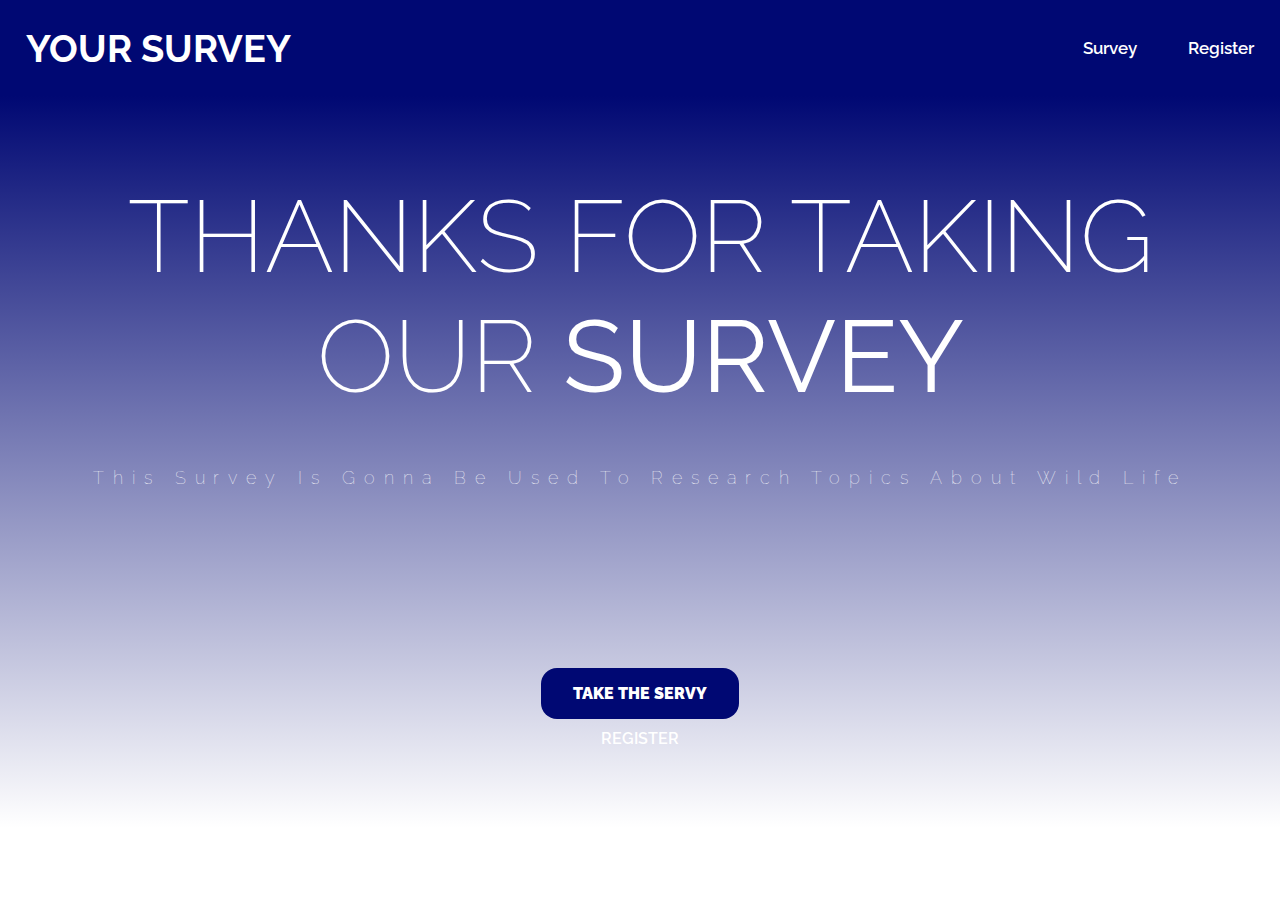
<file: index.html>
<!DOCTYPE html>
<html lang="en">
<head>
	<meta charset="UTF-8">
	<meta name="viewport" content="width=device-width, initial-scale=1.0">
	<title>Main page</title>
	<link rel="stylesheet" type="text/css" href="style.css">
	<link rel="preconnect" href="https://fonts.googleapis.com">
    <link rel="preconnect" href="https://fonts.gstatic.com" crossorigin>
    <link href="https://fonts.googleapis.com/css2?family=Raleway:wght@300;400;600&display=swap" rel="stylesheet">
</head>
<body>
	<div class="container">
		<div class="navbar">
			<header>
				<nav>
					<div class="container_nav_elements">
						<h1 class="logo">your survey</h1>
						<ul class="navList">
							<li><a href="Survey.html">Survey</a></li>
							<li><a href="Registration.html">Register</a></li>
						</ul>
					</div>
				</nav>
			</header>
		</div>

		<main class="landingPg">
			<div class="welcoming">
				<h1 id="welcoming_txt">Thanks for taking our <strong>survey</strong></h1>
				<p id="welcoming_p">this survey is gonna be used to research topics about wild life</p>
			</div>
			<div class="Buttons">
				<a href="Registration.html"><div id="takeBt"><strong>take the servy</strong></div></a>
				<a href="Survey.html" id="reg">register</a>
			</div>
		</main>

	</div>





	
<!-- <div class="container">
	
	<div class="navbar responsive-size">
		<header>
			<nav>
				<div class="container_nav_elements">
					<h1 class="uppercase">your survey</h1>
					<ul class="navList">
						<li><a href="Survey.html" class="bold">Survey</a></li>
						<li><a href="Registration.html" class="bold">Register</a></li>
					</ul>
				</div>
			</nav>
		</header>
	</div>

	<div class="main-content">
		<main>
			<div class="welcoming">
				<h1 id="welcoming_txt">Thanks for taking our <strong>survey</strong></h1>
				<p id="welcoming_p">this survey is gonna be used to research topics about wild life</p>
			</div>
			<div class="Buttons">
				<a href="Survey.html"><div id="takeBt"><strong>take the servy</strong></div></a>
				<a href="Registration.html" id="reg">register</a>
			</div>
		</main>

	</div>
</div>
 -->

</body>
</html>
</file>
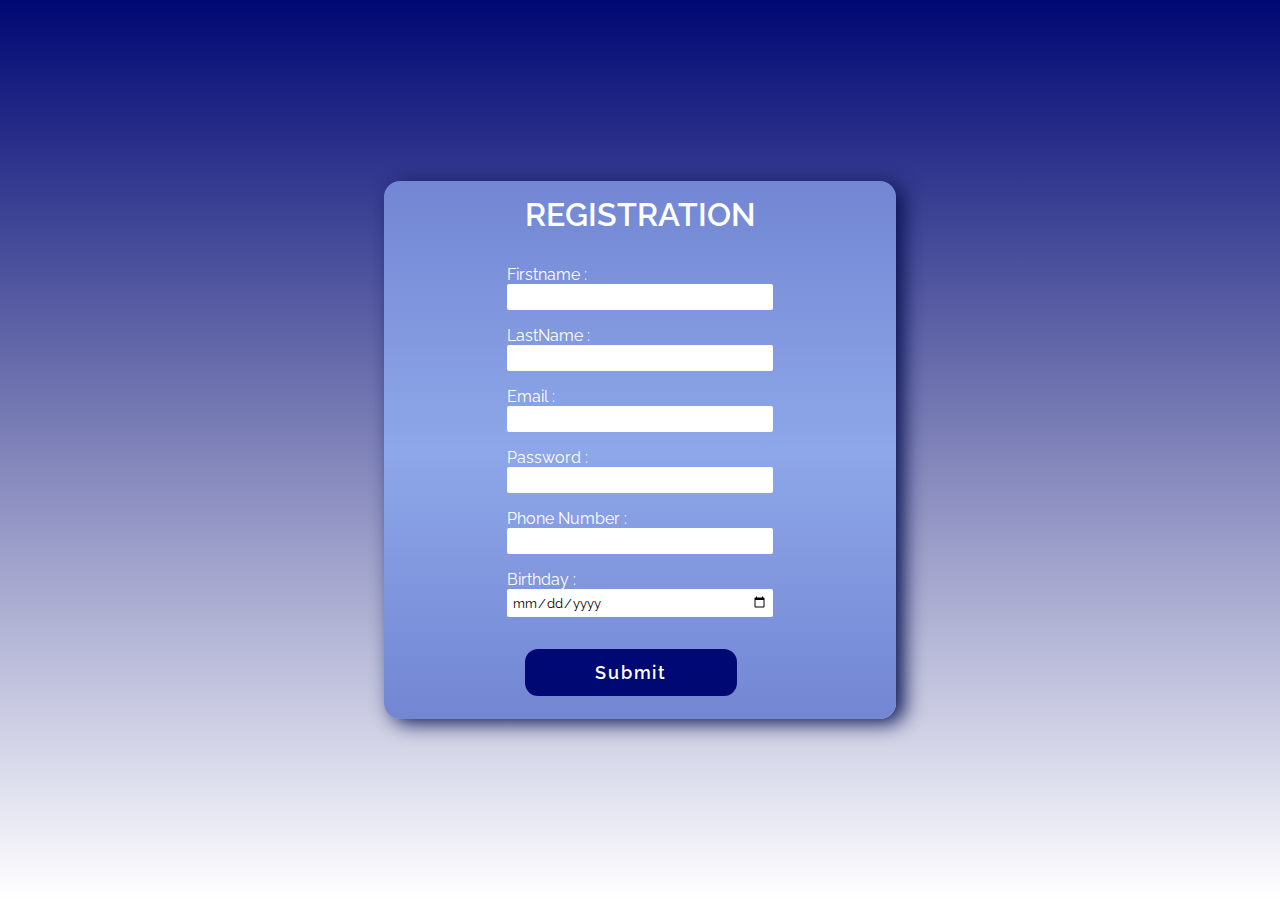
<file: Registration.html>
<!DOCTYPE html>
<html lang="en">
<head>
	<meta charset="UTF-8">
	<meta name="viewport" content="width=device-width, initial-scale=1.0">
	<title>Registration page</title>
	<link rel="stylesheet" type="text/css" href="registrationStyle.css">
	<link rel="preconnect" href="https://fonts.googleapis.com">
	<link rel="preconnect" href="https://fonts.gstatic.com" crossorigin>
	<link href="https://fonts.googleapis.com/css2?family=Raleway:wght@300;400;600&display=swap" rel="stylesheet">
</head>
<body>
	<div class="container">
		<div class="content">
			<main>
				<form>

					<h1>Registration</h1>

					<div class="formElement">
						<label for="Firstname">Firstname : </label>
						<input type="text" name="Firstname" id="Firstname">
					</div>

					<div class="formElement">
						<label for="Lastname">LastName : </label>
						<input type="text" name="Lastname" id="Lastname">
					</div>

					<div class="formElement">
						<label for="Email">Email : </label>
						<input type="text" name="Email" id="Email">
					</div>

					<div class="formElement">
						<label for="Password">Password : </label>
						<input type="Password" name="Password" id="Password">
					</div>

					<div class="formElement">
						<label for="Phone_Number">Phone Number : </label>
						<input type="tel" name="Phone_Number" id="Phone_Number">
					</div>

					<div class="formElement">
						<label for="Birthday">Birthday : </label>
						<input type="date" name="Birthday" id="Birthday">
					</div>

					<!-- <div class="formElement">
						<label >Gender : </label>
						
						<label for="male">male</label>
						<input type="radio" id="male" name="gender" value="male">
						<label for="female">female</label>
						<input type="radio" id="female" name="gender" value="female">
					</div>
					
					<div class="schoolContainer">
						<label>School : </label> 

						<select name="school">
							<option value="ENSAM">ENSAM</option>
							<option value="ENSA">ENSA</option>
							<option value="ENCG">ENCG</option>
							<option value="INSIAS">INSIAS</option>
							<option value="OTHER">OTHER</option>
						</select>
					</div>

					<div class="hobiesContainer">
						<label>Hobies : </label>

					    <input type="checkbox" name="Hobies" value="Riding">Riding<br>
					    <input type="checkbox" name="Hobies" value="boxing">Boxing<br>
					    <input type="checkbox" name="Hobies" value="reading">Reading<br>
					</div>
 -->
					<div class="buttons">
						<input type="submit">
					</div>


				</form>
			</main>
		</div>
	</div>

</body>
</html>
</file>
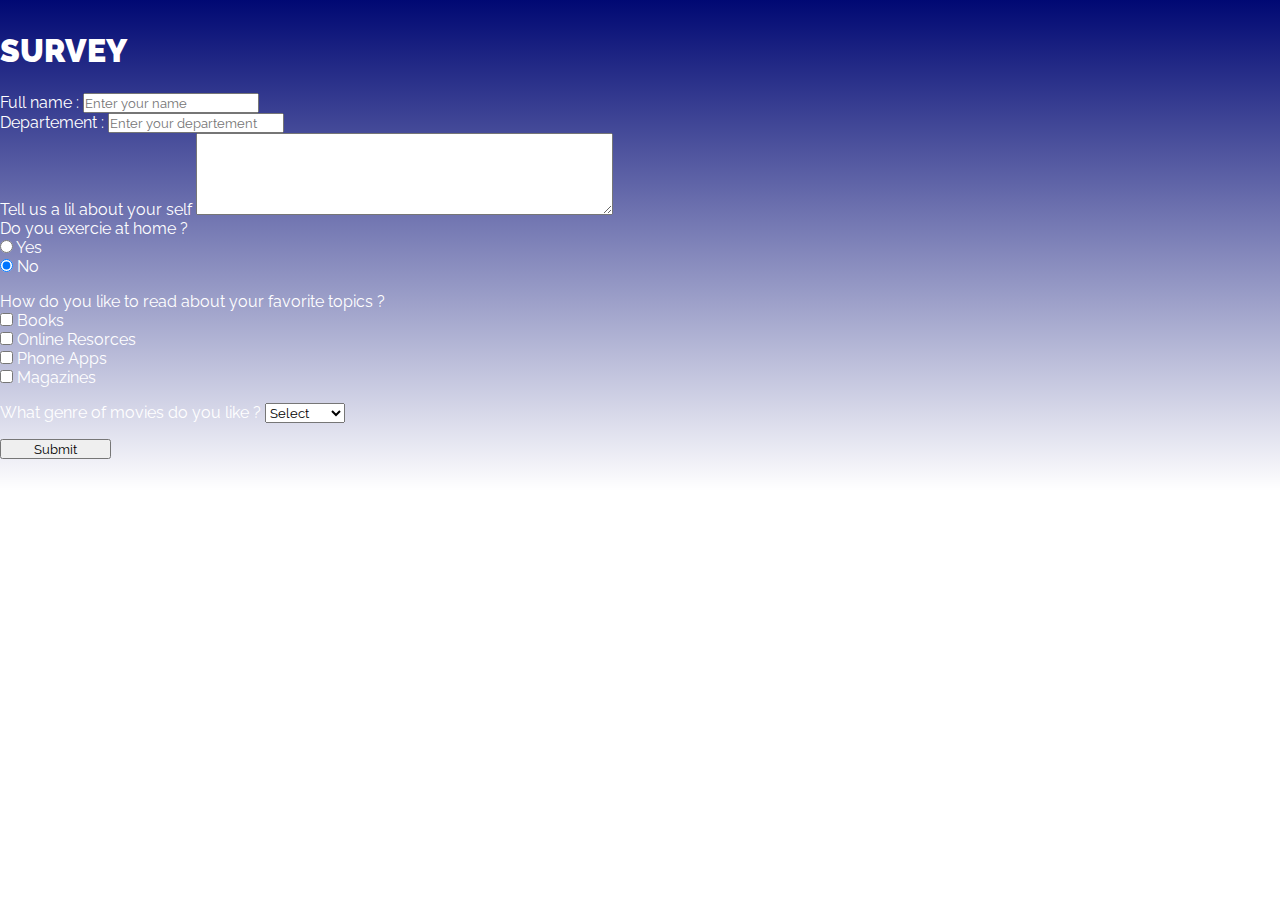
<file: survey.html>
<!DOCTYPE html>
<html lang="en">
<head>
	<meta charset="UTF-8">
	<meta name="viewport" content="width=device-width, initial-scale=1.0">
	<title>Survey page</title>
	<link rel="preconnect" href="https://fonts.googleapis.com">
    <link rel="preconnect" href="https://fonts.gstatic.com" crossorigin>
    <link href="https://fonts.googleapis.com/css2?family=Raleway:wght@300;400;600&display=swap" rel="stylesheet">
    <link href="https://cdn.jsdelivr.net/npm/bootstrap@5.3.0-alpha1/dist/css/bootstrap.min.css" rel="stylesheet" integrity="sha384-GLhlTQ8iRABdZLl6O3oVMWSktQOp6b7In1Zl3/Jr59b6EGGoI1aFkw7cmDA6j6gD" crossorigin="anonymous">
</head>

<style type="text/css">
	*{
		margin: 0px;
		padding: 0px;
		box-sizing: border-box;
		font-family: 'Raleway', sans-serif;
	}
	html,body{
		width: 100%;
	}

	.header,.form-label,.form-check-label{
		color: white;
	}

	.d-flex{
		padding: 2em 0px;
		background: linear-gradient(rgba(0, 8, 115, 1),transparent),url(https://images.unsplash.com/photo-1527073620320-77635188c627?ixlib=rb-4.0.3&ixid=MnwxMjA3fDB8MHxzZWFyY2h8NHx8d2lsZCUyMGxpZmV8ZW58MHx8MHx8&auto=format&fit=crop&w=500&q=60) no-repeat center;
		;
		background-size: cover;
	}
	.content{
		width: 70%;
	}
	.buffer{
		height: 1rem;
	}
	.header{
		text-transform: uppercase;
		margin-bottom: 1.5rem;
	}
	.btn-lg{
		padding-right: 2rem;
		padding-left: 2rem;
	}



</style>

<body>
	<div class="d-flex justify-content-center">
		<div class="content">
			<main>
				<h1 class="header"><strong>Survey</strong></h1>
				<form>
					<div class="mb-3">
						<label for="name" class="form-label">Full name : </label>
						<input type="text" name="name" id="name" placeholder="Enter your name" class="form-control">
					</div>

					<div class="mb-3">
						<label for="departement" class="form-label">Departement : </label>
						<input type="text" name="departement" id="departement" placeholder="Enter your departement" class="form-control">
					</div>

					<div class="mb-3">
						<label for="description" class="form-label">Tell us a lil about your self </label>
						<textarea name="description" id="description" class="form-control" rows="5" cols="50"></textarea>
					</div>

					<label class="form-label">Do you exercie at home ?</label>
					<div class="form-check">
						<input class="form-check-input" type="radio" name="exercice" id="exercice_yes">
						<label class="form-check-label" for="exercice_yes">
							Yes
						</label>
					</div>
					<div class="form-check ">
						<input class="form-check-input" type="radio" name="exercice" id="exercice_no" checked>
						<label class="form-check-label" for="exercice_no">
							No
						</label>
					</div>

					<div class="buffer"></div>
					
					<label class="form-label">How do you like to read about your favorite topics ?</label>

					<div class="form-check">
						<input class="form-check-input" type="checkbox" value="Books" id="Books" name="read">
						<label class="form-check-label" for="books">
							Books
						</label>
					</div>

					<div class="form-check">
						<input class="form-check-input" type="checkbox" value="Online Resorces" id="Online Resorces" name="read">
						<label class="form-check-label" for="Online Resorces">
							Online Resorces
						</label>
					</div>

					<div class="form-check">
						<input class="form-check-input" type="checkbox" value="Phone Apps" id="Phone Apps" name="read">
						<label class="form-check-label" for="Phone Apps">
							Phone Apps
						</label>
					</div>

					<div class="form-check">
						<input class="form-check-input" type="checkbox" value="Magazines" id="Magazines" name="read">
						<label class="form-check-label" for="Magazines">
							Magazines
						</label>
					</div>


					<div class="buffer"></div>

					<label class="form-label">What genre of movies do you like ? </label>
					<select class=" mb-3 form-select" aria-label="Default select example" name="movies">
						<option selected>Select</option>
						<option value="comedy">Comedy</option>
						<option value="drama">Drama</option>
						<option value="action">Action</option>
						<option value="romance">Romance</option>
					</select>


					<div class="buffer"></div>
					<input type="submit" class="btn btn-primary btn-lg">
				</form>
			</main>
		</div>
	</div>



	<script src="https://cdn.jsdelivr.net/npm/bootstrap@5.3.0-alpha1/dist/js/bootstrap.bundle.min.js" integrity="sha384-w76AqPfDkMBDXo30jS1Sgez6pr3x5MlQ1ZAGC+nuZB+EYdgRZgiwxhTBTkF7CXvN" crossorigin="anonymous"></script>
</body>
</html>
</file>
<file: style.css>
*
{
	margin: 0px;
	padding: 0px;
	font-family: 'Raleway', sans-serif;
}
html,body{
	height: 100%;
}

.navbar{
	background-color: #000873;
	padding: 2vw 2vw;
	font-size: 1.2em;
	/*position: fixed;
	top: 0;
	width: 100%;*/
}
.container_nav_elements{
	display: flex;
	justify-content: space-between;

}
.logo{
	color: white;
	text-transform: uppercase;
	margin-right: 6vw;
}
.navList{
	display: flex;
	align-items: center;
	gap: 3em;
	font-size: 0.9em;
}
.navList li{
	font-weight: 600;
}
.navList li a,li{
	list-style: none;
	display: inline-block;
	color: white;
	text-decoration: none;
}



.landingPg{
	background: linear-gradient(rgba(0, 8, 115, 1),transparent),url(https://images.unsplash.com/photo-1527073620320-77635188c627?ixlib=rb-4.0.3&ixid=MnwxMjA3fDB8MHxzZWFyY2h8NHx8d2lsZCUyMGxpZmV8ZW58MHx8MHx8&auto=format&fit=crop&w=500&q=60) no-repeat center;
	padding: 5em 4em;
	background-size: cover;
	height: 100%;
	display: flex;
	flex-flow: column;
	justify-content: space-between;
	align-content: space-between;
	align-items: center;
}
.welcoming{
	text-align: center;
	font-size: 4vw;
}

.welcoming h1 {
	text-transform: uppercase;
	color: white;
	font-weight: 200;
	margin-bottom: 0.5em;
}

.welcoming p{
	text-transform: capitalize;
	letter-spacing: 0.5em;
	color: white;
	font-weight: 100;
	margin-bottom: 10em;
	font-size: 0.35em;
}


.Buttons{
	display: flex;
	flex-direction: column;
	align-items: center;
}

.Buttons a{
	list-style: none;
	text-decoration: none;
	color: white;
	font-weight: 600;
	text-transform: uppercase;
}

#takeBt{
	margin-bottom: 10px;
	background-color: #000873;
	padding: 1em 2em;
	border-radius: 1em;
	transition: all 1s;
}
#takeBt:hover{
	background-color: white;
	color: #000873;
	font-weight: 600;
	transform: scale(1.1);
}
#reg:hover{
	text-decoration: underline;
}

.sponsors{
	display: flex;
	justify-content: space-around;
	height: 70px;
	width: auto;
	padding: 2em 6em;
	background-color: #000873;
	border-top: solid #000873 1px;
}


.navbar{
	height: 10%;
}
.landingPg{
	height: 90%;
}




/**{
	margin: 0px;
	padding: 0px;
	font-family: 'Raleway', sans-serif;
	color: white;
}
header{
	width: 100%;
}
html,body,.container{
	height: 100%;
	width: 100%;
}
.navbar{
	background-color: #000873;
	padding: 2vw 2vw;
	font-size: 1.2em;
	font-size: 2vw;
	height: 10%;
	display: flex;
	align-items: center;
	justify-content: space-between;
}
.navList{
	display: flex;
	align-items: center;
	gap: 3em;
	font-size:;
	font-size: 0.9em;
	margin-left: 2em;
	margin-right: 0.5em;
}
.container_nav_elements{
	display: flex;
	justify-content: space-between;
}
.navList a, .navList li{
	list-style: none;
	display: inline-block;
	color: white;
	text-decoration: none;
}
.uppercase{
	text-transform: uppercase;
}
.bold{
	font-weight: 600;
}
.responsive-size{
	font-size: 1.8vw;
}
*/
</file>
<file: registrationStyle.css>
*{
	margin: 0px;
	padding: 0px;
	box-sizing: border-box;
	font-family: 'Raleway', sans-serif;
	border: none; /*to eleminate the default browser styling*/
}

html,body{
	height: 100%;
}

.container{
		height:100% ;
		background: linear-gradient(rgba(0, 8, 115, 1),transparent),url(https://images.unsplash.com/photo-1527073620320-77635188c627?ixlib=rb-4.0.3&ixid=MnwxMjA3fDB8MHxzZWFyY2h8NHx8d2lsZCUyMGxpZmV8ZW58MHx8MHx8&auto=format&fit=crop&w=500&q=60) no-repeat center;
		display: flex;
		background-size: cover;
		justify-content: center;
		align-items: center;
	}
.content{
	display: flex;
	flex-direction: column;
	align-items: center;
	text-align: center;
	padding: 5px;
	background: linear-gradient(rgb(114, 134, 211),rgb(142, 167, 233),rgb(114, 134, 211));
	border-radius: 1em;
	width: 40%;
	min-width: 330px;
	height: fit-content;
	box-shadow: 8px 4px 20px #0B1452 ;
}

.content h1{
	color: white;
	font-weight: 600;
	margin-bottom: 1em;
	margin-top: 0.3em;
	text-transform: uppercase;
}

.formElement{
	display: flex;
	flex-direction: column;
	align-items: flex-start;
	color: white; 
	margin-bottom: 1em;
}
.formElement input{
	padding: 5px;
	width: 20em;
	border-radius: 2px;
	transition: all 0.5s;
}
.formElement input:focus{
	border: solid rgb(114, 134, 211);
	transform: scale(1.05);
	margin-top: 2px;
}

.buttons{
	display: flex;
	justify-content: center;
	margin-top: 2em;
}

.buttons input{
	margin-right: 1em;
	padding: 0.75em 4em;
	margin-bottom: 1em;
	background-color:  #000873;
	color: white;
	font-size: 1.1em;
	font-weight: 600;
	letter-spacing: 0.1em;
	border-radius: 0.75em;
	transition: all 1s;
}
.buttons input:hover{
	background-color: white;
	color: #000873;
	font-weight: 600;
	transform: scale(1.1);
	cursor: pointer;
}
</file>
